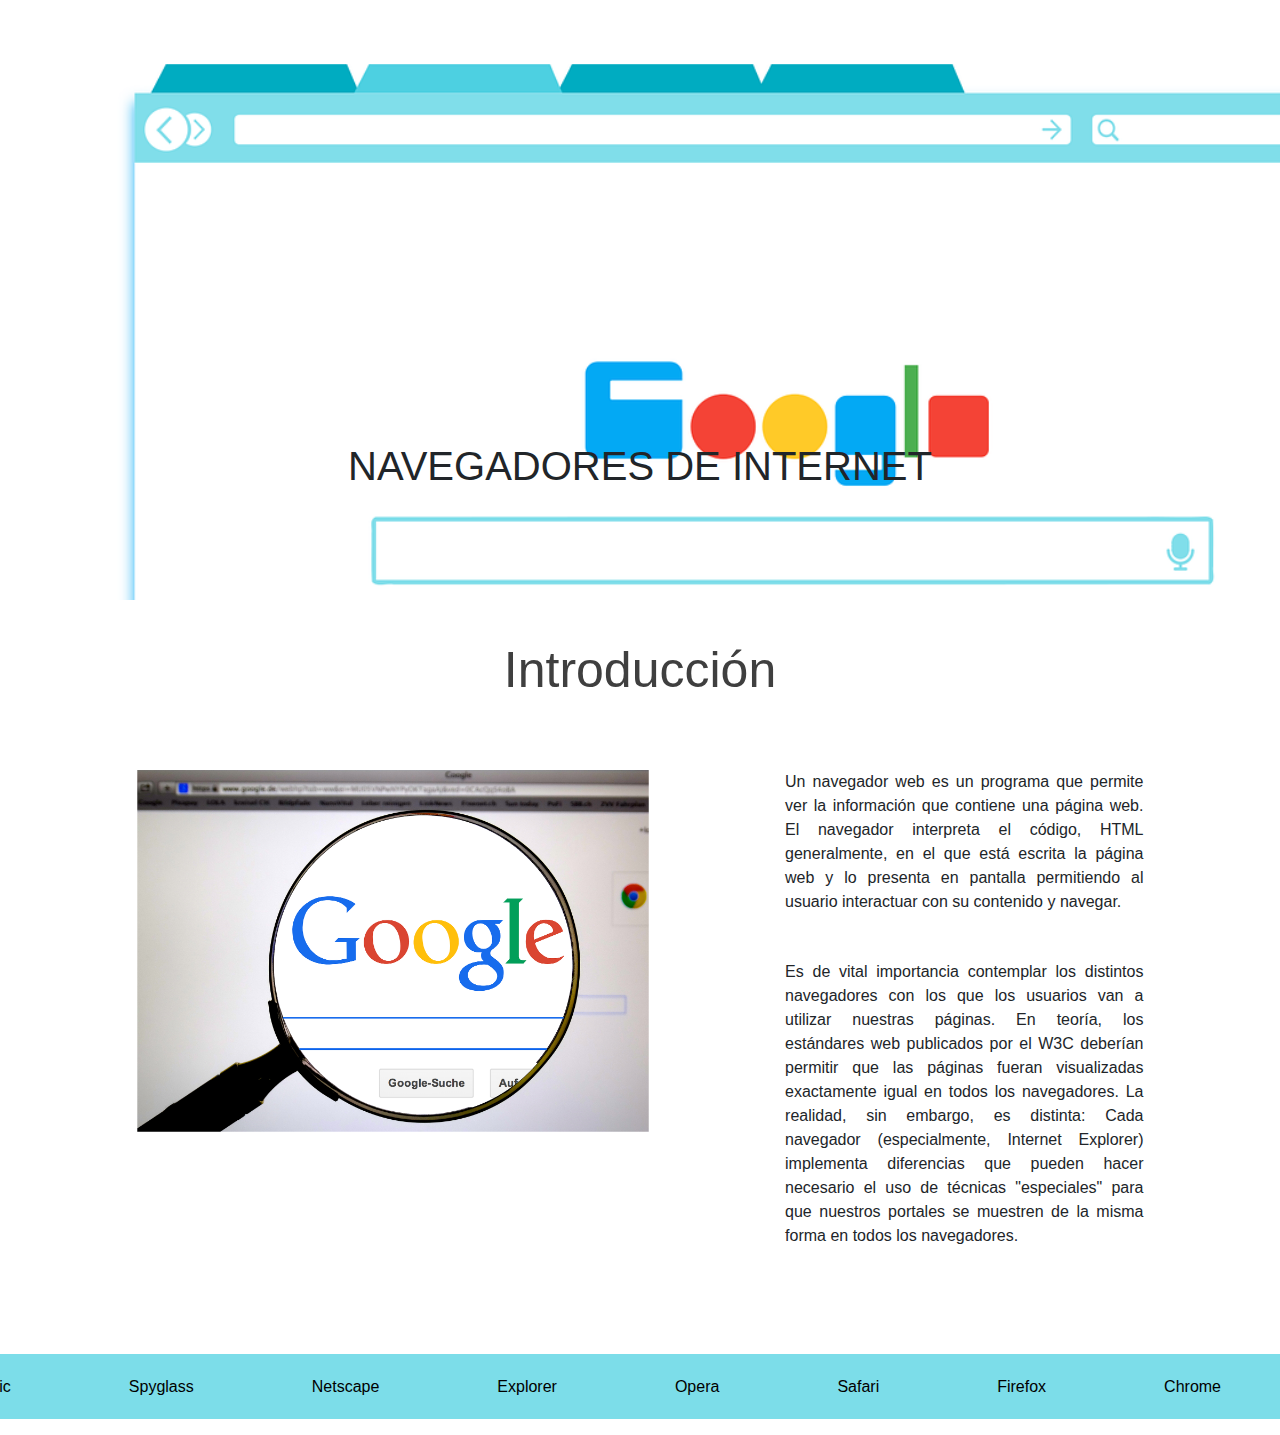
<file: index.html>
<!DOCTYPE html>
<html lang="es">
<head>
    <meta charset="UTF-8">
    <meta http-equiv="X-UA-Compatible" content="IE=edge">
    <meta name="viewport" content="width=device-width, initial-scale=1.0">
    <link rel='stylesheet'  href='css/estilos.css'>
    <link rel="stylesheet" href="https://cdn.jsdelivr.net/npm/bootstrap@4.3.1/dist/css/bootstrap.min.css" integrity="sha384-ggOyR0iXCbMQv3Xipma34MD+dH/1fQ784/j6cY/iJTQUOhcWr7x9JvoRxT2MZw1T" crossorigin="anonymous">
    <title>NAVEGADORES DE INTERNET</title>
</head>
<body>
    <header> 
        <section class="text-header">
            <h1>NAVEGADORES DE INTERNET</h1>
        </section>
    </header>
    
    <section class="introduccion">
        <h2 class="titulo">Introducción</h2>
        <div class="introduccion-cont">
            <img src="img/nav.jpg" class="imagen-introduccion">
            <div class="contenido">
                <p>
                    Un navegador web es un programa que permite ver la información que contiene una página web. 
                    El navegador interpreta el código, HTML generalmente, en el que está escrita la página web y 
                    lo presenta en pantalla permitiendo al usuario interactuar con su contenido y navegar.
                </p>
                <p>
                    Es de vital importancia contemplar los distintos navegadores con los que los usuarios van a utilizar nuestras páginas.
                    En teoría, los estándares web publicados por el W3C deberían permitir que las páginas fueran visualizadas 
                    exactamente igual en todos los navegadores. La realidad, sin embargo, es distinta: Cada navegador 
                    (especialmente, Internet Explorer) implementa diferencias que pueden hacer necesario el uso de técnicas
                    "especiales" para que nuestros portales se muestren de la misma forma en todos los navegadores.
                </p>
        </div>
    </section>

    <div class="menu-pos">
        <nav class="menu">
            <ul>
                <li><a href="mosaic.html">Mosaic</a></li>
                <li><a href="spyglass.html">Spyglass</a></li>
                <li><a href="netscape.html">Netscape</a></li>
                <li><a href="explorer.html">Explorer</a></li>
                <li><a href="opera.html">Opera</a></li>
                <li><a href=safari.html">Safari</a></li>
                <li><a href="firefox.html">Firefox</a></li>
                <li><a href="crhome.html">Chrome</a></li>
            </ul>
        </nav>
    </div>

    
</body>
</html>
</file>
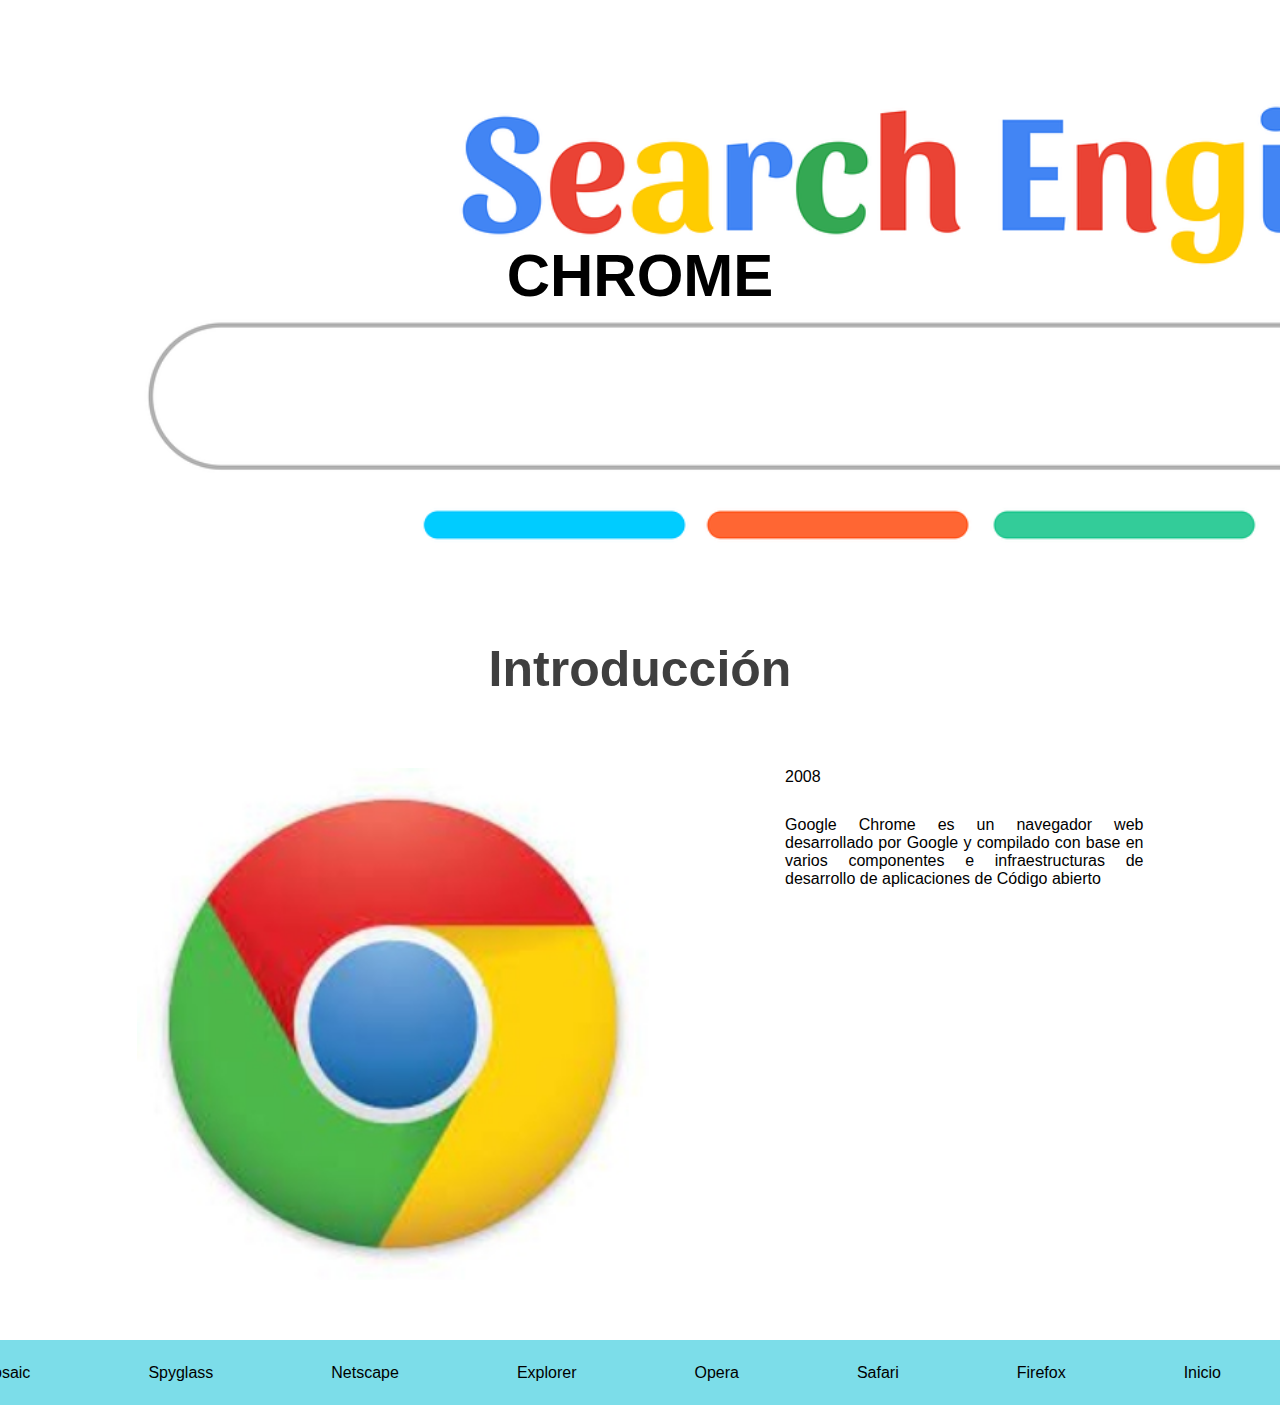
<file: chrome.html>
<!DOCTYPE html>
<html lang="es">
<head>
    <meta charset="UTF-8">
    <meta http-equiv="X-UA-Compatible" content="IE=edge">
    <meta name="viewport" content="width=device-width, initial-scale=1.0">
    <link rel='stylesheet'  href='css/navegadores.css'>
    <title>CHROME</title>
</head>
<body>
    <header>
        <section class="text-header">
            <h1>CHROME</h1>
        </section>
    </header>

    <section class="introduccion">
        <h2 class="titulo">Introducción</h2>
        <div class="introduccion-cont">
            <img src="img/chrome.jpg" class="imagen-introduccion">
            <div class="contenido">
                <p>
                    2008
                </p>
                <p>
                    Google Chrome es un
                    navegador web
                    desarrollado por Google
                    y compilado con base en
                    varios componentes e
                    infraestructuras de
                    desarrollo de
                    aplicaciones de Código
                    abierto
                    
                </p>
        </div>
    </section>

    <div class="menu-pos">
        <nav class="menu">
            <ul>
                <li><a href="mosaic.html">Mosaic</a></li>
                <li><a href="spyglass.html">Spyglass</a></li>
                <li><a href="netscape.html">Netscape</a></li>
                <li><a href="explorer.html">Explorer</a></li>
                <li><a href="opera.html">Opera</a></li>
                <li><a href="safari.html">Safari</a></li>
                <li><a href="firefox.html">Firefox</a></li>
                <li><a href="index.html">Inicio</a></li>
            </ul>
        </nav>
    </div>

</body>
</html>
</file>
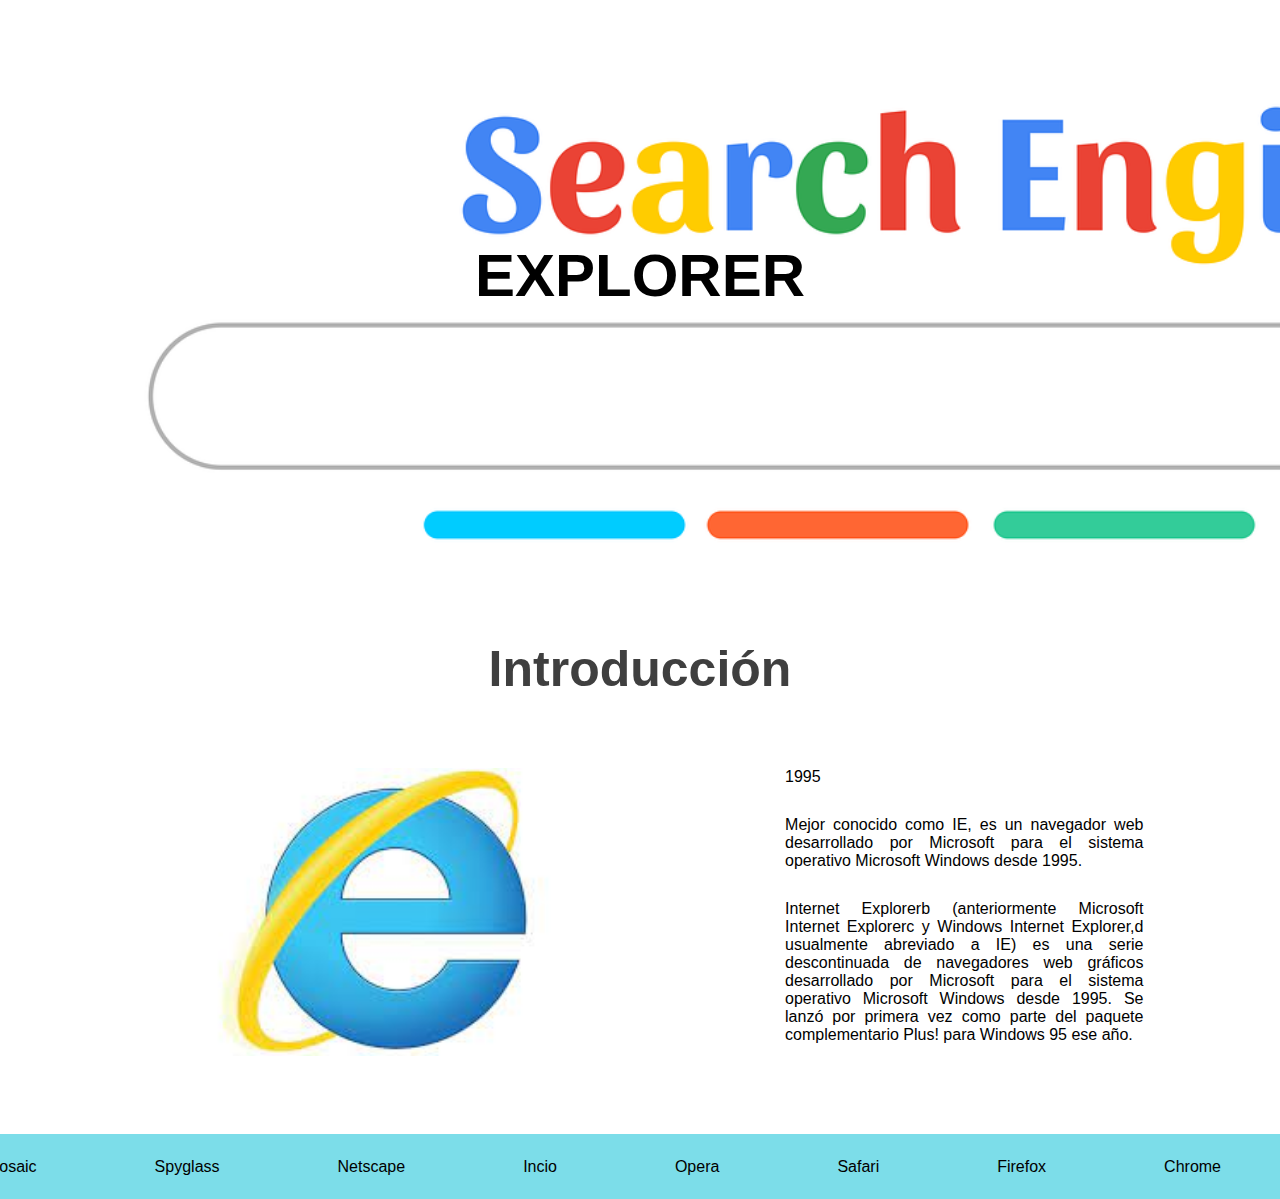
<file: explorer.html>
<!DOCTYPE html>
<html lang="es">
<head>
    <meta charset="UTF-8">
    <meta http-equiv="X-UA-Compatible" content="IE=edge">
    <meta name="viewport" content="width=device-width, initial-scale=1.0">
    <link rel='stylesheet'  href='css/navegadores.css'>
    <title>EXPLORER</title>
</head>
<body>
    <header>
        <section class="text-header">
            <h1>EXPLORER</h1>
        </section>
    </header>

    <section class="introduccion">
        <h2 class="titulo">Introducción</h2>
        <div class="introduccion-cont">
            <img src="img/explorer.jpg" class="imagen-introduccion">
            <div class="contenido">
                <p>
                1995
                </p>
                <p>
                    Mejor conocido como
                    IE, es un navegador
                    web desarrollado por
                    Microsoft para el
                    sistema operativo
                    Microsoft Windows
                    desde 1995.

                </p>
                <p>
                    Internet Explorerb​ (anteriormente Microsoft Internet Explorerc​ y Windows Internet Explorer,d​ usualmente abreviado a IE) es una serie descontinuada de navegadores web gráficos desarrollado por Microsoft para el sistema operativo Microsoft Windows desde 1995. Se lanzó por primera vez como parte del paquete complementario Plus! para Windows 95 ese año.
        </div>
    </section>

    <div class="menu-pos">
        <nav class="menu">
            <ul>
                <li><a href="mosaic.html">Mosaic</a></li>
                <li><a href="index.html">Spyglass</a></li>
                <li><a href="netscape.html">Netscape</a></li>
                <li><a href="index.html">Incio</a></li>
                <li><a href="opera.html">Opera</a></li>
                <li><a href="safari.html">Safari</a></li>
                <li><a href="firefox.html">Firefox</a></li>
                <li><a href="chrome.html">Chrome</a></li>
            </ul>
        </nav>
    </div>

</body>
</html>
</file>
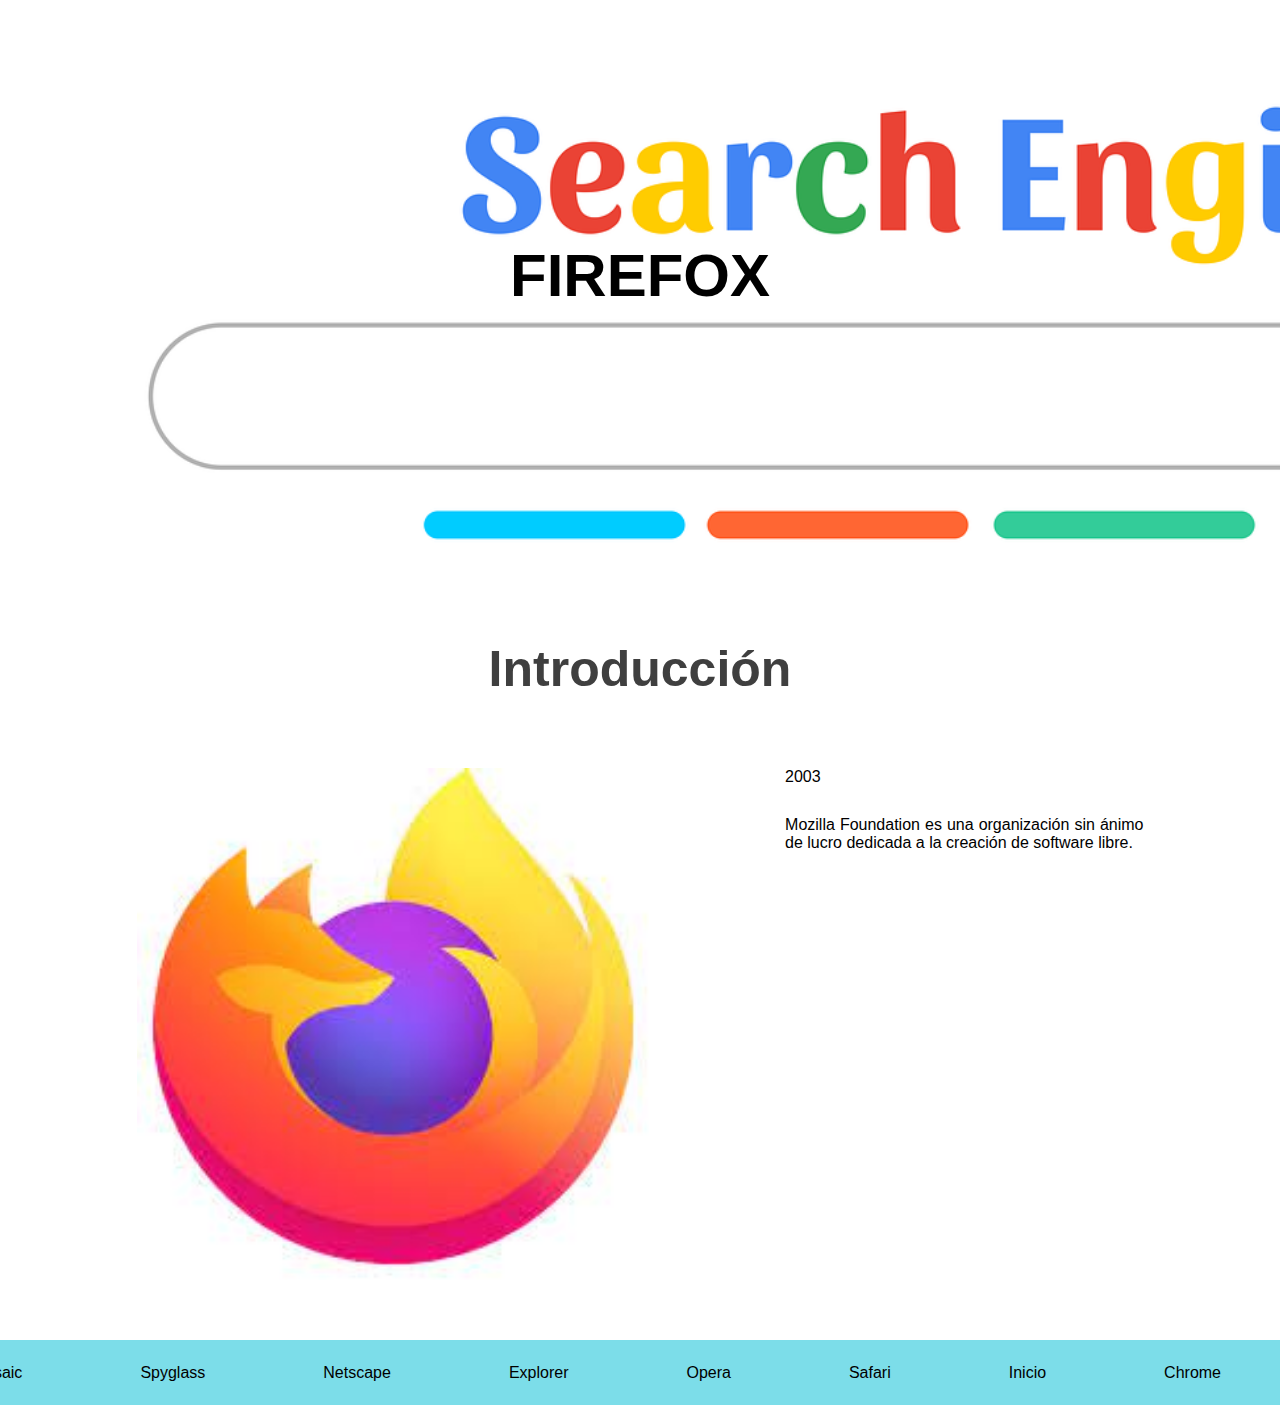
<file: firefox.html>
<!DOCTYPE html>
<html lang="es">
<head>
    <meta charset="UTF-8">
    <meta http-equiv="X-UA-Compatible" content="IE=edge">
    <meta name="viewport" content="width=device-width, initial-scale=1.0">
    <link rel='stylesheet'  href='css/navegadores.css'>
    <title>FIREFOX</title>
</head>
<body>
    <header>
        <section class="text-header">
            <h1>FIREFOX</h1>
        </section>
    </header>

    <section class="introduccion">
        <h2 class="titulo">Introducción</h2>
        <div class="introduccion-cont">
            <img src="img/firefox.jpg" class="imagen-introduccion">
            <div class="contenido">
                <p>
                2003
                </p>
                <p>
                    Mozilla Foundation es
                    una organización sin
                    ánimo de lucro
                    dedicada a la creación
                    de software libre.
                </p>
        </div>
    </section>

    <div class="menu-pos">
        <nav class="menu">
            <ul>
                <li><a href="mosaic.html">Mosaic</a></li>
                <li><a href="spyglass.html">Spyglass</a></li>
                <li><a href="netscape.html">Netscape</a></li>
                <li><a href="explorer.html">Explorer</a></li>
                <li><a href="opera.html">Opera</a></li>
                <li><a href="safari.html">Safari</a></li>
                <li><a href="index.html">Inicio</a></li>
                <li><a href="chrome.html">Chrome</a></li>
            </ul>
        </nav>
    </div>

</body>
</html>
</file>
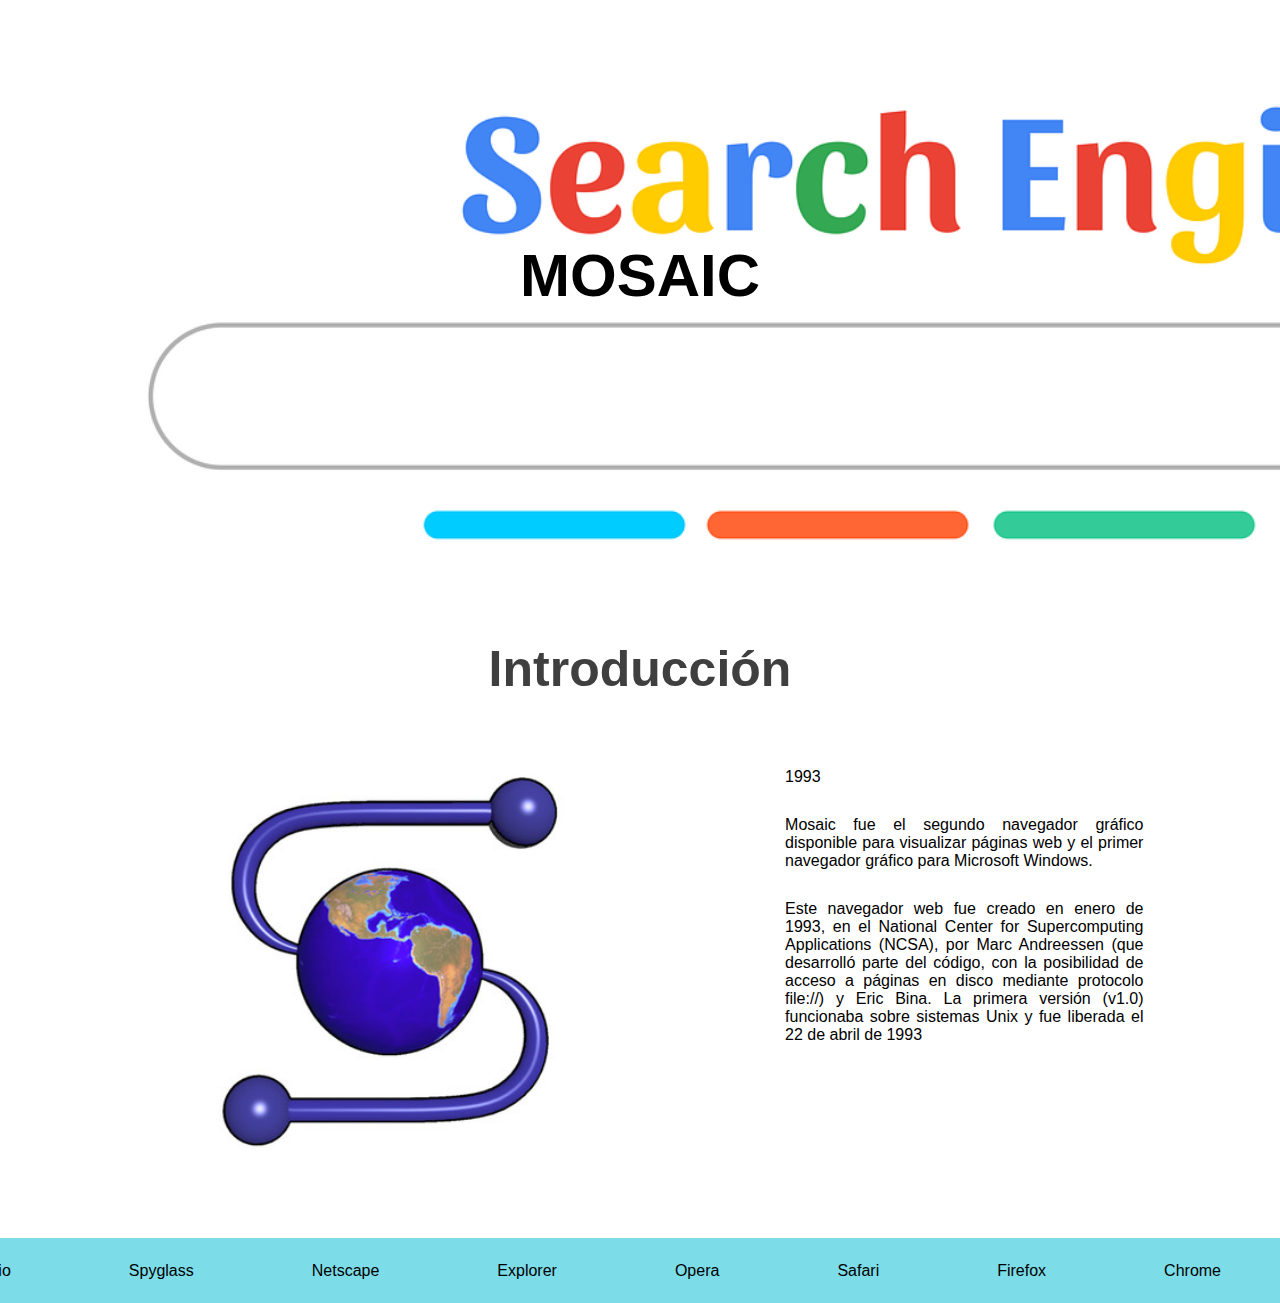
<file: mosaic.html>
<!DOCTYPE html>
<html lang="es">
<head>
    <meta charset="UTF-8">
    <meta http-equiv="X-UA-Compatible" content="IE=edge">
    <meta name="viewport" content="width=device-width, initial-scale=1.0">
    <link rel='stylesheet'  href='css/navegadores.css'>
    <title>MOSAIC</title>
</head>
<body>
    <header>
        <section class="text-header">
            <h1>MOSAIC</h1>
        </section>
    </header>

    <section class="introduccion">
        <h2 class="titulo">Introducción</h2>
        <div class="introduccion-cont">
            <img src="img/mosaic.jpg" class="imagen-introduccion">
            <div class="contenido">
                <p>
                    1993
                </p>
                <p>
                    Mosaic fue el
                    segundo navegador
                    gráfico disponible
                    para visualizar
                    páginas web y el
                    primer navegador
                    gráfico para
                    Microsoft Windows.
                </p>
                <p>
                    Este navegador web fue creado en enero de 1993, en el National Center for Supercomputing Applications (NCSA), por Marc Andreessen (que desarrolló parte del código, con la posibilidad de acceso a páginas en disco mediante protocolo file://) y Eric Bina. La primera versión (v1.0) funcionaba sobre sistemas Unix y fue liberada el 22 de abril de 1993
                </p>
        </div>
    </section>

    <div class="menu-pos">
        <nav class="menu">
            <ul>
                <li><a href="index.html">Inicio</a></li>
                <li><a href="spyglass.html">Spyglass</a></li>
                <li><a href="netscape.html">Netscape</a></li>
                <li><a href="explorer.html">Explorer</a></li>
                <li><a href="opera.html">Opera</a></li>
                <li><a href="safari.html">Safari</a></li>
                <li><a href="firefox.html">Firefox</a></li>
                <li><a href="chrome.html">Chrome</a></li>
            </ul>
        </nav>
    </div>

</body>
</html>
</file>
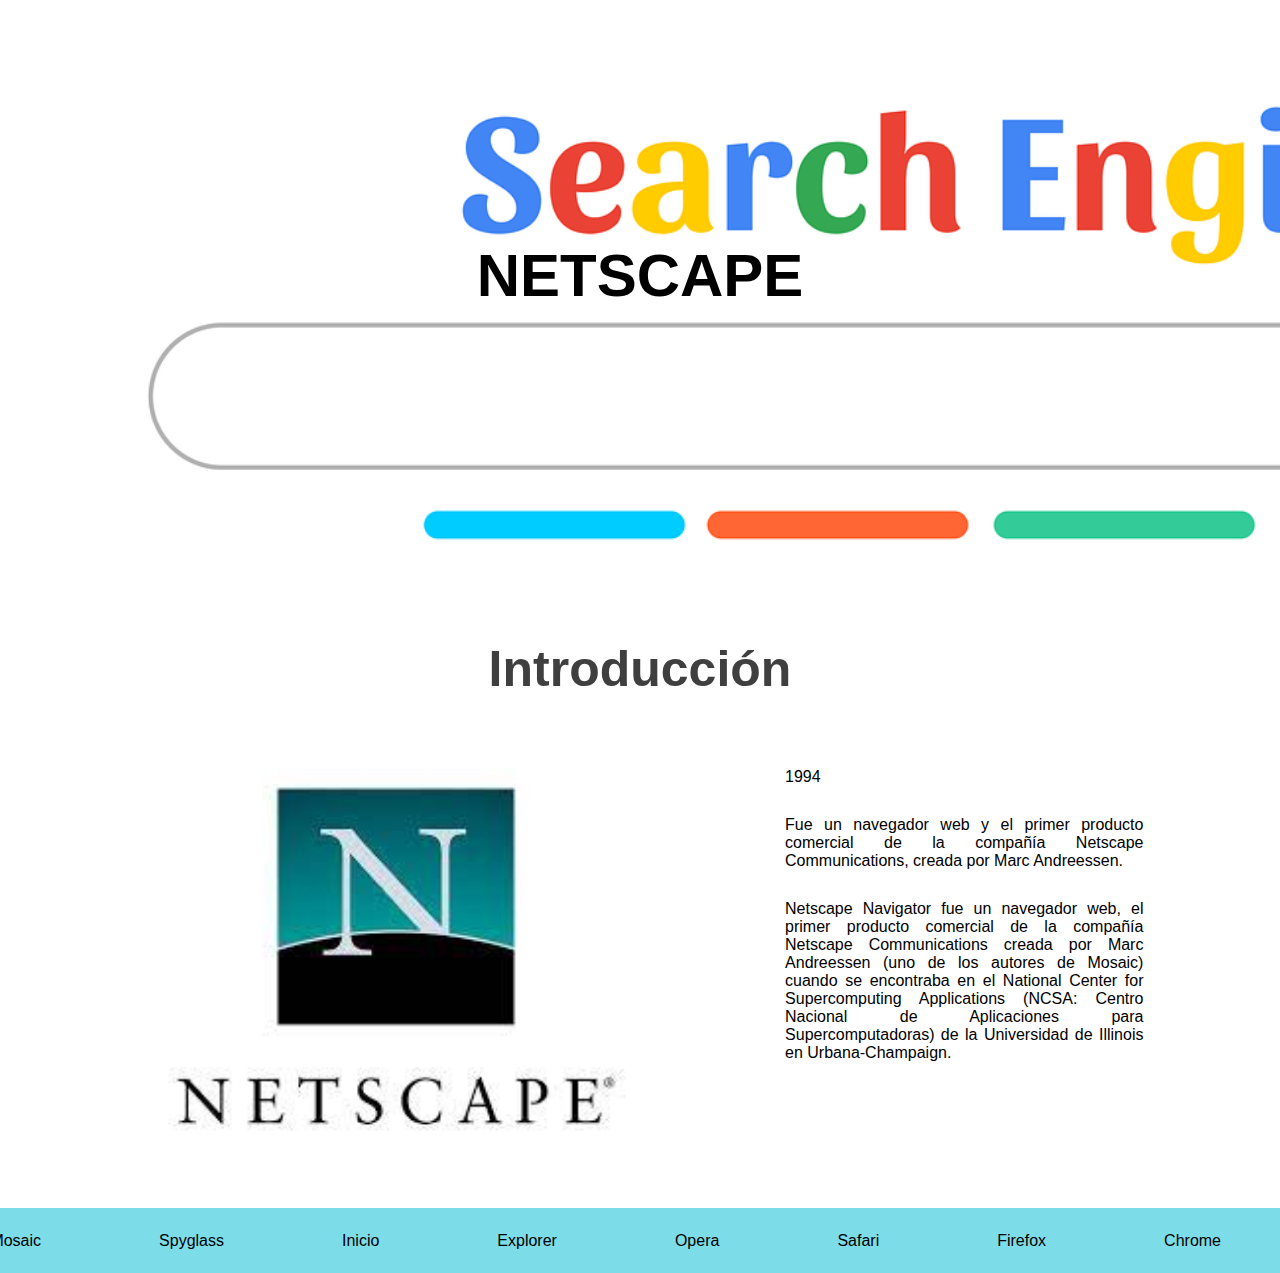
<file: netscape.html>
<!DOCTYPE html>
<html lang="es">
<head>
    <meta charset="UTF-8">
    <meta http-equiv="X-UA-Compatible" content="IE=edge">
    <meta name="viewport" content="width=device-width, initial-scale=1.0">
    <link rel='stylesheet'  href='css/navegadores.css'>
    <title>NETSCAPE</title>
</head>
<body>
    <header>
        <section class="text-header">
            <h1>NETSCAPE</h1>
        </section>
    </header>

    <section class="introduccion">
        <h2 class="titulo">Introducción</h2>
        <div class="introduccion-cont">
            <img src="img/netscape.jpg" class="imagen-introduccion">
            <div class="contenido">
                <p>
                1994
                <p>
                    Fue un navegador web
                    y el primer producto
                    comercial de la
                    compañía Netscape
                    Communications,
                    creada por Marc
                    Andreessen.
                </p>

                <p>
                    Netscape Navigator fue un navegador web, el primer producto comercial de la compañía Netscape Communications creada por Marc Andreessen (uno de los autores de Mosaic) cuando se encontraba en el National Center for Supercomputing Applications (NCSA: Centro Nacional de Aplicaciones para Supercomputadoras) de la Universidad de Illinois en Urbana-Champaign.
                </p>
        </div>
    </section>

    <div class="menu-pos">
        <nav class="menu">
            <ul>
                <li><a href="mosaic.html">Mosaic</a></li>
                <li><a href="index.html">Spyglass</a></li>
                <li><a href="index.html">Inicio</a></li>
                <li><a href="explorer.html">Explorer</a></li>
                <li><a href="opera.html">Opera</a></li>
                <li><a href="safari.html">Safari</a></li>
                <li><a href="firefox.html">Firefox</a></li>
                <li><a href="chrome.html">Chrome</a></li>
            </ul>
        </nav>
    </div>

</body>
</html>
</file>
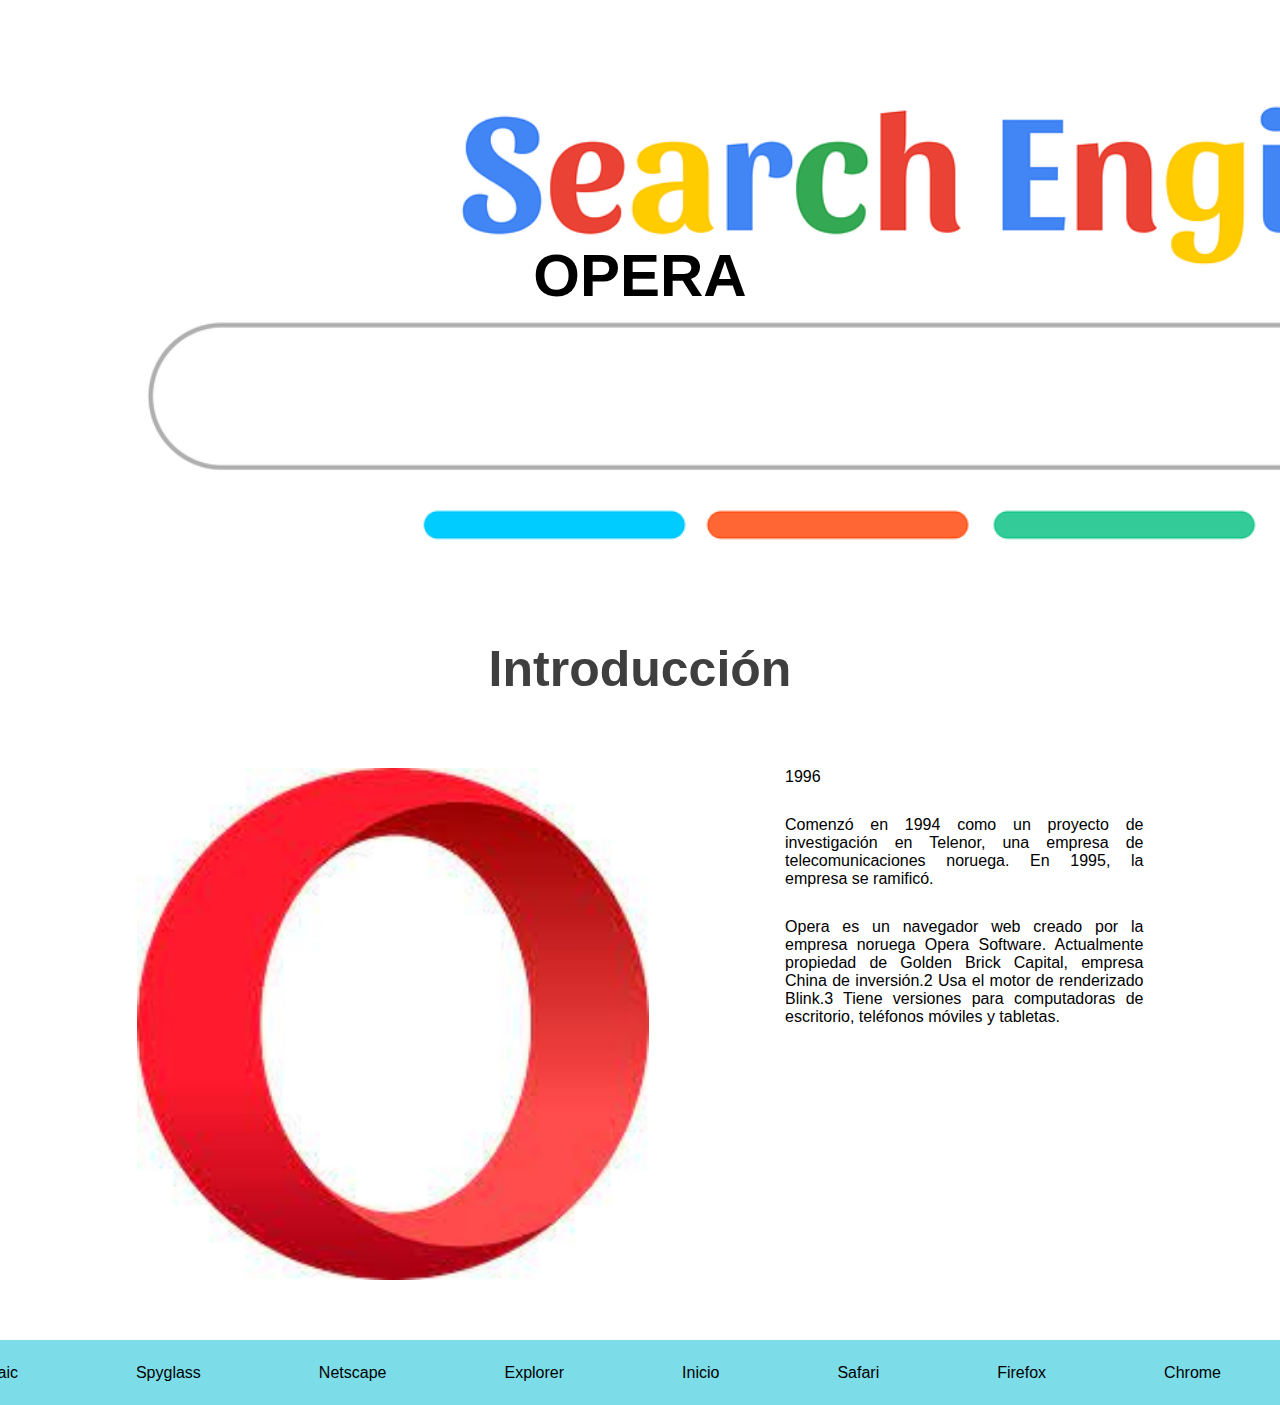
<file: opera.html>
<!DOCTYPE html>
<html lang="es">
<head>
    <meta charset="UTF-8">
    <meta http-equiv="X-UA-Compatible" content="IE=edge">
    <meta name="viewport" content="width=device-width, initial-scale=1.0">
    <link rel='stylesheet'  href='css/navegadores.css'>
    <title>OPERA</title>
</head>
<body>
    <header>
        <section class="text-header">
            <h1>OPERA</h1>
        </section>
    </header>

    <section class="introduccion">
        <h2 class="titulo">Introducción</h2>
        <div class="introduccion-cont">
            <img src="img/opera.jpg" class="imagen-introduccion">
            <div class="contenido">
                <p>
                1996
                </p>
                <p>
                    Comenzó en
                    1994 como un proyecto
                    de investigación en
                    Telenor, una empresa
                    de telecomunicaciones
                    noruega. En 1995, la
                    empresa se ramificó.
                </p>
                <p>
                    Opera es un navegador web creado por la empresa noruega Opera Software. Actualmente propiedad de Golden Brick Capital, empresa China de inversión.2​ Usa el motor de renderizado Blink.3​ Tiene versiones para computadoras de escritorio, teléfonos móviles y tabletas.
                </p>
        </div>
    </section>

    <div class="menu-pos">
        <nav class="menu">
            <ul>
                <li><a href="mosaic.html">Mosaic</a></li>
                <li><a href="spyglass.html">Spyglass</a></li>
                <li><a href="netscape.html">Netscape</a></li>
                <li><a href="explorer.html">Explorer</a></li>
                <li><a href="index.html">Inicio</a></li>
                <li><a href="safari.html">Safari</a></li>
                <li><a href="firefox.html">Firefox</a></li>
                <li><a href="chrome.html">Chrome</a></li>
            </ul>
        </nav>
    </div>

</body>
</html>
</file>
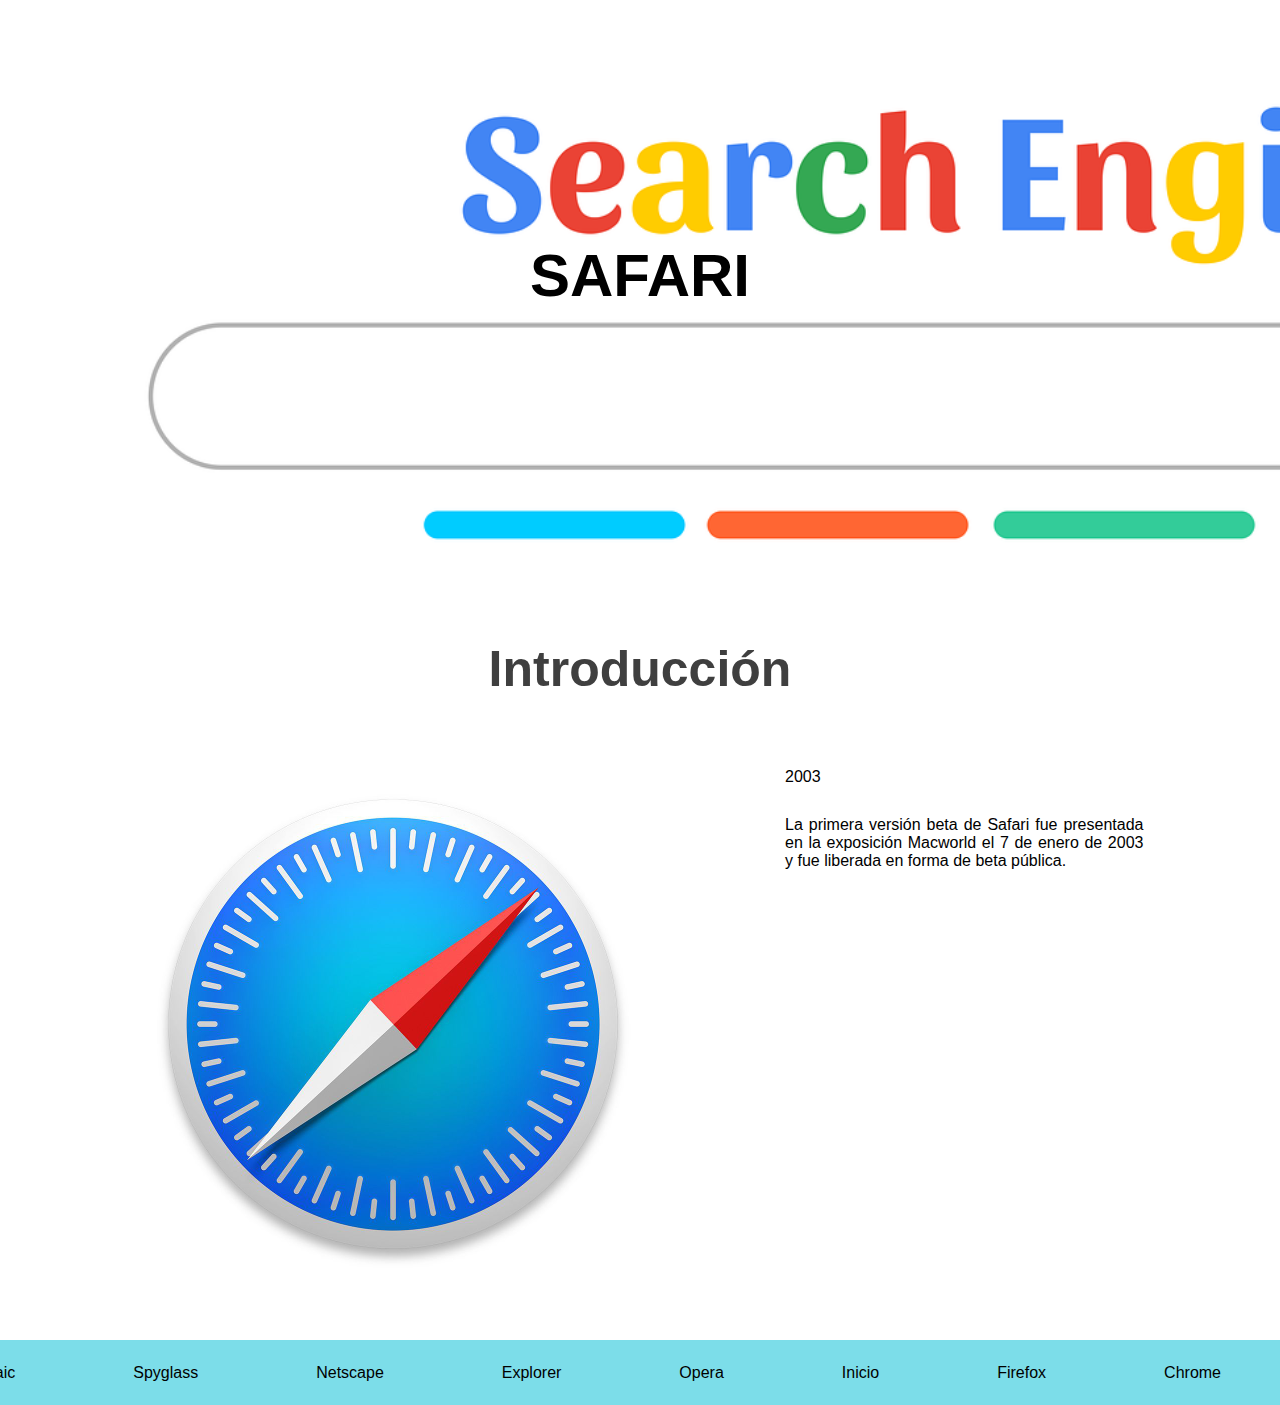
<file: safari.html>
<!DOCTYPE html>
<html lang="es">
<head>
    <meta charset="UTF-8">
    <meta http-equiv="X-UA-Compatible" content="IE=edge">
    <meta name="viewport" content="width=device-width, initial-scale=1.0">
    <link rel='stylesheet'  href='css/navegadores.css'>
    <title>SAFARI</title>
</head>
<body>
    <header>
        <section class="text-header">
            <h1>SAFARI</h1>
        </section>
    </header>

    <section class="introduccion">
        <h2 class="titulo">Introducción</h2>
        <div class="introduccion-cont">
            <img src="img/safari.jpg" class="imagen-introduccion">
            <div class="contenido">
                <p>
                    2003
                </p>
                <p>
                    La primera versión
                    beta de Safari fue
                    presentada en la
                    exposición Macworld
                    el 7 de enero de 2003
                    y fue liberada en
                    forma de beta
                    pública.
                </p>
                
                <p>
               
        </div>
    </section>

    <div class="menu-pos">
        <nav class="menu">
            <ul>
                <li><a href="mosaic.html">Mosaic</a></li>
                <li><a href="index.html">Spyglass</a></li>
                <li><a href="netscape.html">Netscape</a></li>
                <li><a href="explorer.html">Explorer</a></li>
                <li><a href="opera.html">Opera</a></li>
                <li><a href="index.html">Inicio</a></li>
                <li><a href="firefox.html">Firefox</a></li>
                <li><a href="chrome.html">Chrome</a></li>
            </ul>
        </nav>
    </div>

</body>
</html>
</file>
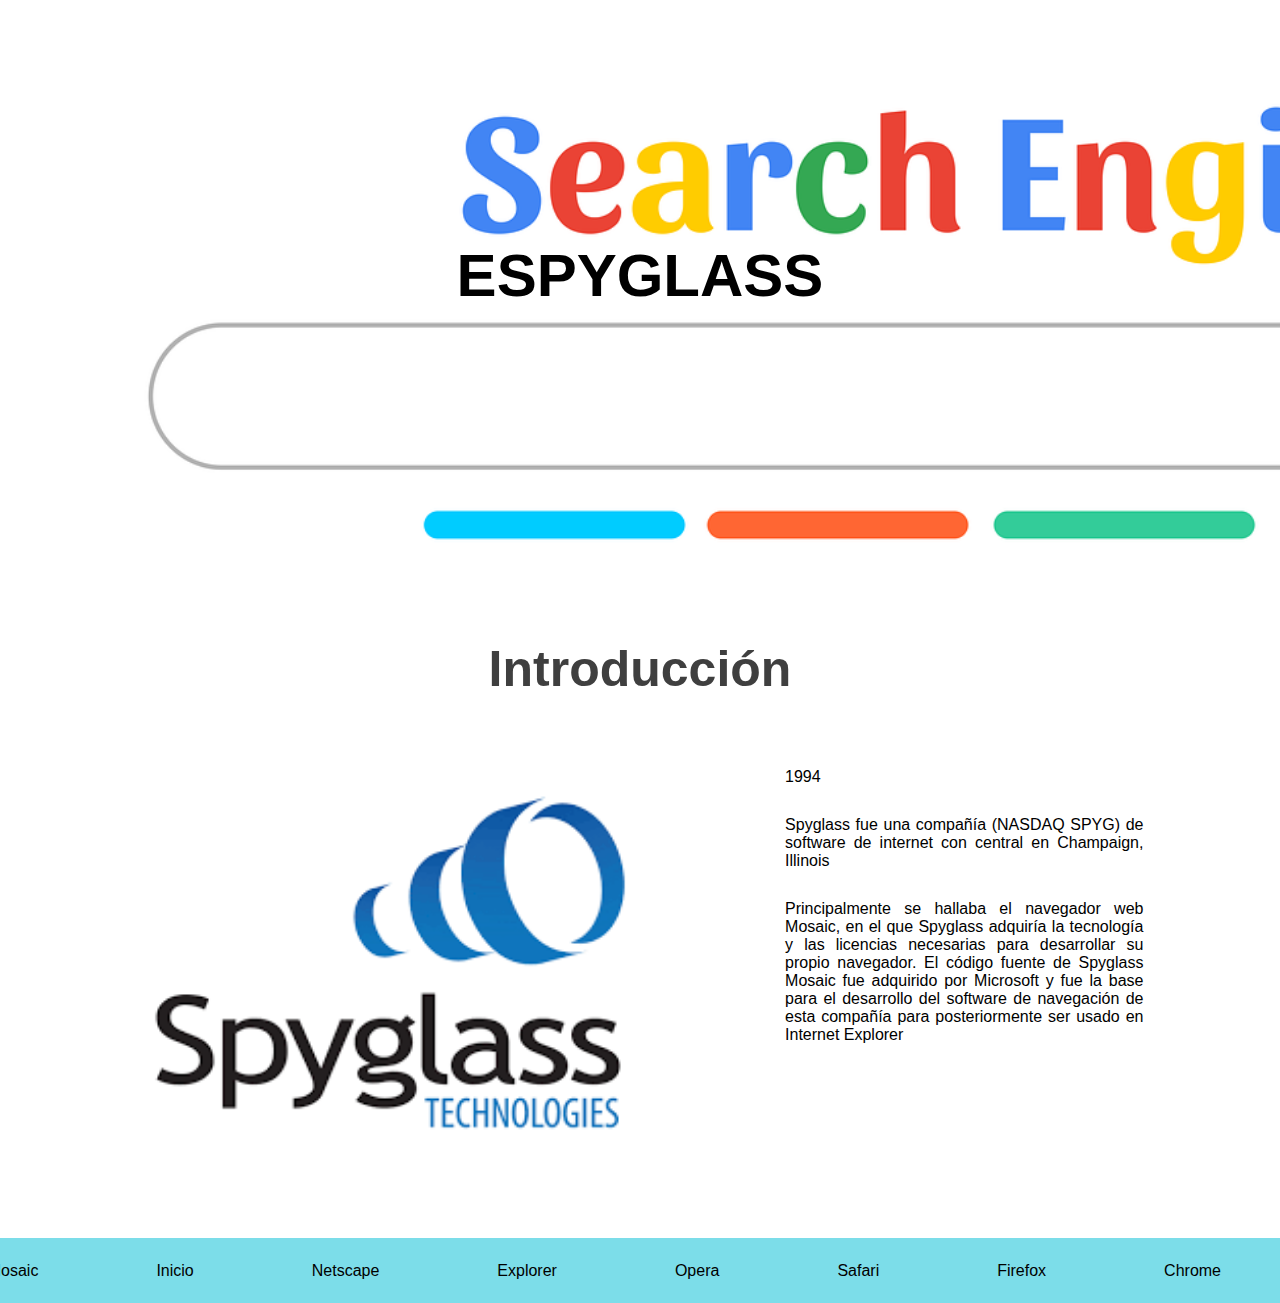
<file: spyglass.html>
<!DOCTYPE html>
<html lang="es">
<head>
    <meta charset="UTF-8">
    <meta http-equiv="X-UA-Compatible" content="IE=edge">
    <meta name="viewport" content="width=device-width, initial-scale=1.0">
    <link rel='stylesheet'  href='css/navegadores.css'>
    <title>SPYGLASS</title>
</head>
<body>
    <header>
        <section class="text-header">
            <h1>ESPYGLASS</h1>
        </section>
    </header>

    <section class="introduccion">
        <h2 class="titulo">Introducción</h2>
        <div class="introduccion-cont">
            <img src="img/spyglass.png" class="imagen-introduccion">
            <div class="contenido">
                <p>
                    1994
                </p>
                <p>
                    Spyglass fue una
                    compañía (NASDAQ
                    SPYG) de software
                    de internet con
                    central en
                    Champaign, Illinois
                </p>

                <p>
                    Principalmente se hallaba el navegador web Mosaic, en el que Spyglass adquiría la tecnología y las licencias necesarias para desarrollar su propio navegador.

El código fuente de Spyglass Mosaic fue adquirido por Microsoft y fue la base para el desarrollo del software de navegación de esta compañía para posteriormente ser usado en Internet Explorer
                </p>
        </div>
    </section>

    <div class="menu-pos">
        <nav class="menu">
            <ul>
                <li><a href="mosaic.html">Mosaic</a></li>
                <li><a href="index.html">Inicio</a></li>
                <li><a href="netscape.html">Netscape</a></li>
                <li><a href="explorer.htm">Explorer</a></li>
                <li><a href="opera.html">Opera</a></li>
                <li><a href="safari.html">Safari</a></li>
                <li><a href="firefox.html">Firefox</a></li>
                <li><a href="chrome.html">Chrome</a></li>
            </ul>
        </nav>
    </div>

</body>
</html>
</file>
<file: css/estilos.css>
*{
    margin: 0;
    padding: 0;
}

header{
    width: 100%;
    height: 600px;
    background: -webkit-linear-gradient(to right, #83e64100, #83e64100), url(../img/fondo.png); 
    background: linear-gradient(to right, #83e64100, #83e64100), url(../img/fondo.png); 
    background-size: cover;
    background-attachment: fixed;
    position: relative;
}

header .text-header{
    display: flex;
    height: 940px;
    width: 100%;
    align-items: center;
    justify-content: center;
    flex-direction: column;
    text-align: center;
}



.introduccion{
   padding: 40px 0 60px 0;
}

.introduccion-cont{
    display: flex;
    justify-content: space-evenly;
}

.imagen-introduccion{
    width: 40%;
    height: 90%;
}

.contenido{
    width: 28%;
}

.contenido p{
    padding: 0px 0px 30px;
    font-weight: 300;
    text-align: justify;
    font-family: 'Gill Sans', 'Gill Sans MT', Calibri, 'Trebuchet MS', sans-serif;
}

.titulo{
    color: #3f3f3f;
    font-size: 50px;
    text-align: center;
    margin-bottom: 70px;
    font-family: 'Gill Sans', 'Gill Sans MT', Calibri, 'Trebuchet MS', sans-serif;
}

.menu-pos{
    width: 100%;
    height: 65px;
    background: #7cdde9;
}

.menu{
    float: right;
    line-height: 65px;
}

.menu ul{
    display: flex;
    list-style: none;
}

.menu a{
    display: block;
    padding: 0px 59px;
    text-decoration: none;
    color: black;
    transition: all 500ms ease;
    font-family: 'Gill Sans', 'Gill Sans MT', Calibri, 'Trebuchet MS', sans-serif;
}

.menu a:hover{
    background: #ffca28;
    color: #ffff;
}

.menu ul li a:hover + ul, .menu{
    display: block;
}
</file>
<file: css/navegadores.css>
*{
    margin: 0;
    padding: 0;
}

header{
    width: 100%;
    height: 600px;
    background: #333333;
    background: -webkit-linear-gradient(to right, #83e64100, #83e64100), url(../img/busqueda3.png); 
    background: linear-gradient(to right, #83e64100, #83e64100), url(../img/busqueda3.png); 
    background-size: cover;
    background-attachment: fixed;
    position: relative;
}


header .text-header{
    display: flex;
    height: 550px;
    width: 100%;
    align-items: center;
    justify-content: center;
    flex-direction: column;
    text-align: center;
}

.text-header h1{
    font-size: 60px;
    font-family: 'Gill Sans', 'Gill Sans MT', Calibri, 'Trebuchet MS', sans-serif;
}

.introduccion{
   padding: 40px 0 60px 0;
}

.introduccion-cont{
    display: flex;
    justify-content: space-evenly;
}

.imagen-introduccion{
    width: 40%;
    height: 90%;
}

.contenido{
    width: 28%;
}

.contenido p{
    padding: 0px 0px 30px;
    font-weight: 300;
    text-align: justify;
    font-family: 'Gill Sans', 'Gill Sans MT', Calibri, 'Trebuchet MS', sans-serif;
}

.titulo{
    color: #3f3f3f;
    font-size: 50px;
    text-align: center;
    margin-bottom: 70px;
    font-family: 'Gill Sans', 'Gill Sans MT', Calibri, 'Trebuchet MS', sans-serif;
}

.menu-pos{
    width: 100%;
    height: 65px;
    background: #7cdde9;
}

.menu{
    float: right;
    line-height: 65px;
}

.menu ul{
    display: flex;
    list-style: none;
}

.menu a{
    display: block;
    padding: 0px 59px;
    text-decoration: none;
    color: black;
    transition: all 500ms ease;
    font-family: 'Gill Sans', 'Gill Sans MT', Calibri, 'Trebuchet MS', sans-serif;
}

.menu a:hover{
    background: #ffca28;
    color: #ffff;
}

.menu ul li a:hover + ul, .menu{
    display: block;
}
</file>
